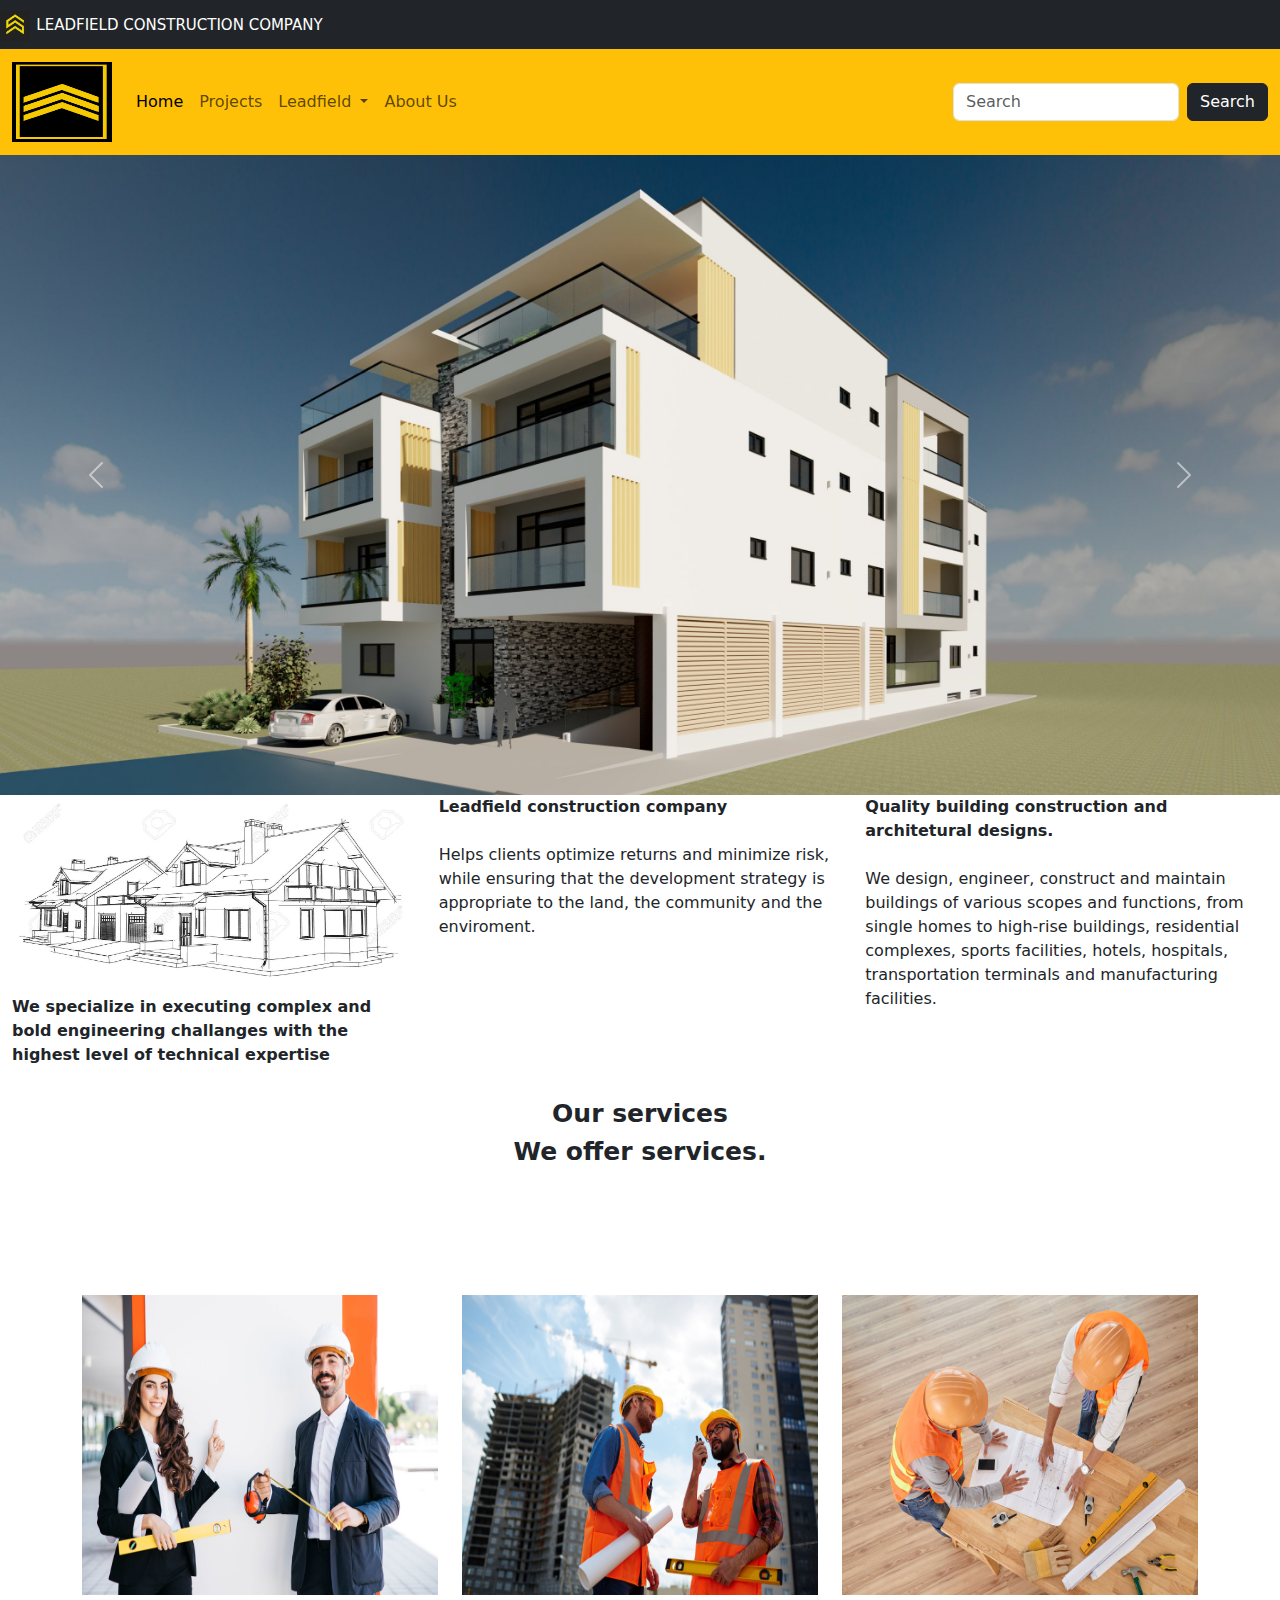
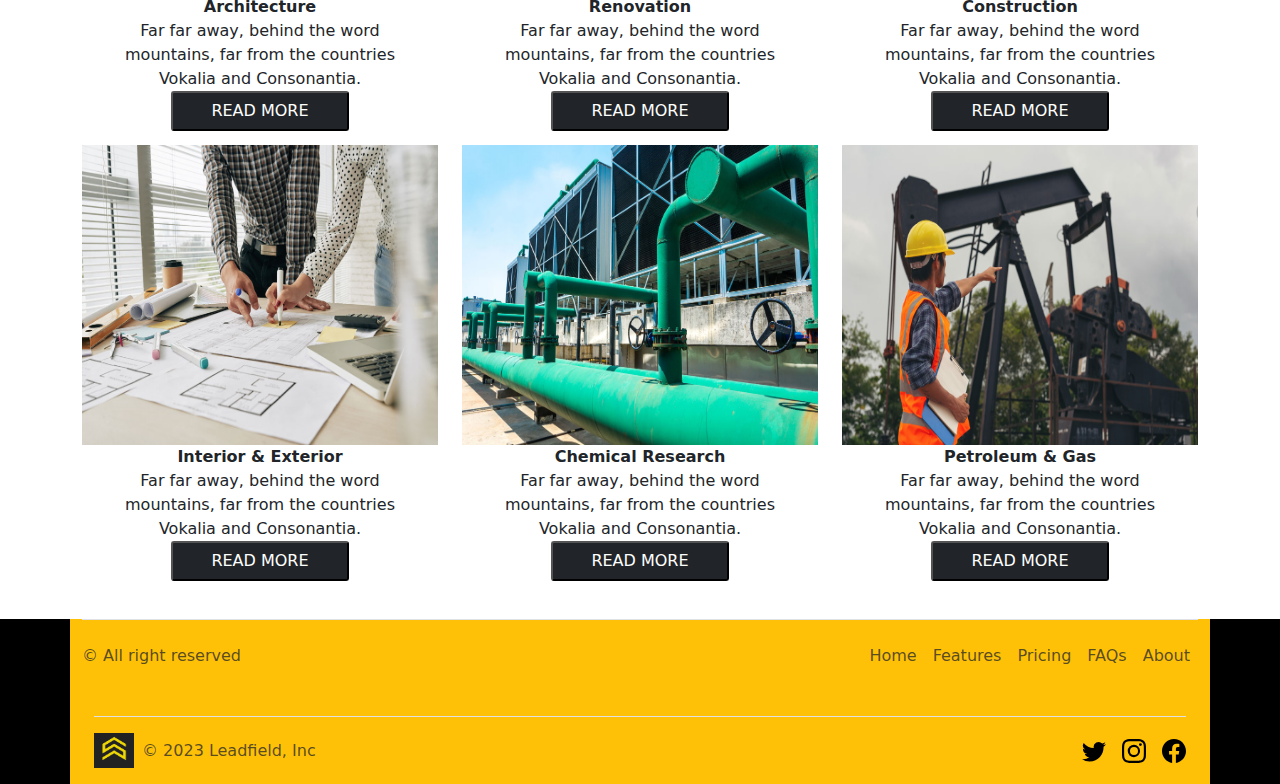
<file: New folder (2)/index.html>
<!DOCTYPE html>
<html lang="en">
<head>
    <meta charset="UTF-8">
    <meta http-equiv="X-UA-Compatible" content="IE=edge">
    <meta name="viewport" content="width=device-width, initial-scale=1.0">
    <title>Document</title>

    <link rel="stylesheet" href="./style.css/2folder1 .css">

    <link rel="stylesheet" href="./bootstrap-5.3.0-alpha3-dist/css/bootstrap.min.css">

    <link href="https://cdn.jsdelivr.net/npm/bootstrap@5.3.0-alpha3/dist/css/bootstrap.min.css" rel="stylesheet" 
    integrity="sha384-KK94CHFLLe+nY2dmCWGMq91rCGa5gtU4mk92HdvYe+M/SXH301p5ILy+dN9+nJOZ" crossorigin="anonymous">
    
    <link rel="stylesheet" href="./style.css/mediaq2.css">

</head>
<body>
  <nav class="navbar bg-dark">
    <div class="folder1">
      <a class="navbar-brand" href="#">
        <img src="./images/ld.jpg" alt="Logo" width="30" height="30" class="d-inline-block align-text-top">
       <span class="span1"> LEADFIELD CONSTRUCTION COMPANY</span>
      </a>
    </div>
  </nav>

<nav class="navbar navbar-expand-lg bg-warning">
    <div class="container-fluid" >
      <a class="navbar-brand" href="#"><img src="./images/Rango_Policía_Primero_Yucatán.png" width="100" height="80"></a>
      <button class="navbar-toggler" type="button" data-bs-toggle="collapse" data-bs-target="#navbarSupportedContent" aria-controls="navbarSupportedContent" aria-expanded="false" aria-label="Toggle navigation">
        <span class="navbar-toggler-icon"></span>
      </button>
      <div class="collapse navbar-collapse" id="navbarSupportedContent">
        <ul class="navbar-nav me-auto mb-2 mb-lg-0">
          <li class="nav-item">
            <a class="nav-link active" aria-current="page" href="./index.html">Home</a>
          </li>
          <li class="nav-item">
            <a class="nav-link" href="./project.html">Projects</a>
          </li>
          <li class="nav-item dropdown">
            <a class="nav-link dropdown-toggle" href="#" role="button" data-bs-toggle="dropdown" aria-expanded="false">
              Leadfield 
            </a>
            <ul class="dropdown-menu">
              <li><a class="dropdown-item" href="./about.html"> About Leadfield</a></li>
              <li><a class="dropdown-item" href="./project.html">Constructions</a></li>
              <li><hr class="dropdown-divider"></li>
              <li><a class="dropdown-item" href="#"></a></li>
            </ul>
          </li>
          <li class="nav-item">
            <a class="nav-link" href="./about.html">About Us</a>
          </li>
        </ul>
        <form class="d-flex" role="search">
          <input class="form-control me-2" type="search" placeholder="Search" aria-label="Search">
          <button class="btn btn-dark" type="submit">Search</button>
        </form>
      </div>
    </div>
  </nav>


  <div id="carouselExampleAutoplaying" class="carousel slide" data-bs-ride="carousel">
    <div class="carousel-inner">
      <div class="carousel-item active">
        <img src="./images/FhwsMvMXkAAfXL8.jpg" class="d-block w-100" alt="...">
      </div>
      <div class="carousel-item">
        <img src="./images/construction-01.jpg" class="d-block w-100" alt="...">
      </div>
      <div class="carousel-item">
        <img src="./images/sunset.jpg" class="d-block w-100 h-300" alt=".." > 
      </div>
    </div>
    <button class="carousel-control-prev" type="button" data-bs-target="#carouselExampleAutoplaying" data-bs-slide="prev">
      <span class="carousel-control-prev-icon" aria-hidden="true"></span>
      <span class="visually-hidden">Previous</span>
    </button>
    <button class="carousel-control-next" type="button" data-bs-target="#carouselExampleAutoplaying" data-bs-slide="next">
      <span class="carousel-control-next-icon" aria-hidden="true"></span>
      <span class="visually-hidden">Next</span>
    </button>
  </div>

  <div class="container-fluid">
    <div class="row d-flex">
      <div class="col-12 col-lg-4"> <div class="folder6"> 
        <img class="img1"  src="./images/38768922-drawing-home-on-a-white-background.webp"> <b>We specialize in executing complex and bold
         engineering challanges with the highest level of technical expertise</b></div> </div>

      <div class="col-12 col-lg-4"> <div class="folder6"><b>Leadfield construction company</b></span> </br> </br> Helps clients optimize returns and minimize risk, while ensuring that the development 
        strategy is appropriate to the land, the community and the enviroment.   </div>  </div>

      <div class="col-12 col-lg-4">  <div class="folder6"><b>Quality building construction and architetural designs.</b> </br> </br>We design, engineer, construct and maintain buildings of various scopes and functions, from single homes to high-rise buildings,
         residential complexes, sports facilities, hotels, hospitals, transportation terminals and manufacturing facilities. </div>   </div>
    </div>
  </div>

<div class="container-fluid">
  <div class="row">
    <div class="col-12 col-lg-12"> 
       <div class="folder6a text-center"> Our services <br/> We offer services.</div>     </div>
  </div>
</div>


<div class="container">
  <div class="row">
    <div class="col-12 col-lg-4"> <div class="folder6b text-center"> 
       <img class="img6b" src="./images/services-1.jpg">  
      <b>Architecture</b> </br>
       Far far away, behind the word </br>   mountains,  
       far from the countries</br> Vokalia and Consonantia. </br> <button class="button"> READ MORE</button>  </div>         </div>

    <div class="col-12 col-lg-4">
       <div class="folder6b text-center">
         <img class="img6b" src="./images/services-2.jpg"> <b>Renovation</b> </br>
        Far far away, behind the word </br>   mountains,  
        far from the countries</br> Vokalia and Consonantia. </br> <button class="button"> READ MORE</button> </div>         </div>

    <div class="col">   <div class="folder6b text-center">
       <img class="img6b" src="./images/services-3.jpg"> <b>Construction</b> </br>
      Far far away, behind the word </br>   mountains,  
      far from the countries</br> Vokalia and Consonantia. </br> <button class="button"> READ MORE</button>         </div>          </div>
  </div>
</div>

<div class="container">
  <div class="row">
    <div class="col-12 col-lg-4"> <div class="folder6b text-center"> 
       <img class="img6b" src="./images/services-4.jpg">  
      <b>Interior & Exterior</b> </br>
       Far far away, behind the word </br>   mountains,  
       far from the countries</br> Vokalia and Consonantia. </br> <button class="button"> READ MORE</button>  </div>         </div>

    <div class="col-12 col-lg-4">
       <div class="folder6b text-center">
         <img class="img6b" src="./images/services-5.jpg"> <b>Chemical Research</b> </br>
        Far far away, behind the word </br>   mountains,  
        far from the countries</br> Vokalia and Consonantia. </br> <button class="button"> READ MORE</button> </div>         </div>

    <div class="col">   <div class="folder6b text-center">
       <img class="img6b" src="./images/services-6.jpg"> <b>Petroleum & Gas</b> </br>
      Far far away, behind the word </br>   mountains,  
      far from the countries</br> Vokalia and Consonantia. </br> <button class="button"> READ MORE</button>         </div>          </div>
  </div>
</div>



  

  <div class="folder7">  
     
  <svg xmlns="http://www.w3.org/2000/svg" style="display: none;">
      <symbol id="bootstrap" viewBox="0 0 118 94">
        <title>Bootstrap</title>
      <symbol id="facebook" viewBox="0 0 16 16">
        <path d="M16 8.049c0-4.446-3.582-8.05-8-8.05C3.58 0-.002 3.603-.002 8.05c0 4.017 2.926 7.347 6.75 7.951v-5.625h-2.03V8.05H6.75V6.275c0-2.017 1.195-3.131 3.022-3.131.876 0 1.791.157 1.791.157v1.98h-1.009c-.993 0-1.303.621-1.303 1.258v1.51h2.218l-.354 2.326H9.25V16c3.824-.604 6.75-3.934 6.75-7.951z"/>
      </symbol>
      <symbol id="instagram" viewBox="0 0 16 16">
          <path d="M8 0C5.829 0 5.556.01 4.703.048 3.85.088 3.269.222 2.76.42a3.917 3.917 0 0 0-1.417.923A3.927 3.927 0 0 0 .42 2.76C.222 3.268.087 3.85.048 4.7.01 5.555 0 5.827 0 8.001c0 2.172.01 2.444.048 3.297.04.852.174 1.433.372 1.942.205.526.478.972.923 1.417.444.445.89.719 1.416.923.51.198 1.09.333 1.942.372C5.555 15.99 5.827 16 8 16s2.444-.01 3.298-.048c.851-.04 1.434-.174 1.943-.372a3.916 3.916 0 0 0 1.416-.923c.445-.445.718-.891.923-1.417.197-.509.332-1.09.372-1.942C15.99 10.445 16 10.173 16 8s-.01-2.445-.048-3.299c-.04-.851-.175-1.433-.372-1.941a3.926 3.926 0 0 0-.923-1.417A3.911 3.911 0 0 0 13.24.42c-.51-.198-1.092-.333-1.943-.372C10.443.01 10.172 0 7.998 0h.003zm-.717 1.442h.718c2.136 0 2.389.007 3.232.046.78.035 1.204.166 1.486.275.373.145.64.319.92.599.28.28.453.546.598.92.11.281.24.705.275 1.485.039.843.047 1.096.047 3.231s-.008 2.389-.047 3.232c-.035.78-.166 1.203-.275 1.485a2.47 2.47 0 0 1-.599.919c-.28.28-.546.453-.92.598-.28.11-.704.24-1.485.276-.843.038-1.096.047-3.232.047s-2.39-.009-3.233-.047c-.78-.036-1.203-.166-1.485-.276a2.478 2.478 0 0 1-.92-.598 2.48 2.48 0 0 1-.6-.92c-.109-.281-.24-.705-.275-1.485-.038-.843-.046-1.096-.046-3.233 0-2.136.008-2.388.046-3.231.036-.78.166-1.204.276-1.486.145-.373.319-.64.599-.92.28-.28.546-.453.92-.598.282-.11.705-.24 1.485-.276.738-.034 1.024-.044 2.515-.045v.002zm4.988 1.328a.96.96 0 1 0 0 1.92.96.96 0 0 0 0-1.92zm-4.27 1.122a4.109 4.109 0 1 0 0 8.217 4.109 4.109 0 0 0 0-8.217zm0 1.441a2.667 2.667 0 1 1 0 5.334 2.667 2.667 0 0 1 0-5.334z"/>
      </symbol>
      <symbol id="twitter" viewBox="0 0 16 16">
        <path d="M5.026 15c6.038 0 9.341-5.003 9.341-9.334 0-.14 0-.282-.006-.422A6.685 6.685 0 0 0 16 3.542a6.658 6.658 0 0 1-1.889.518 3.301 3.301 0 0 0 1.447-1.817 6.533 6.533 0 0 1-2.087.793A3.286 3.286 0 0 0 7.875 6.03a9.325 9.325 0 0 1-6.767-3.429 3.289 3.289 0 0 0 1.018 4.382A3.323 3.323 0 0 1 .64 6.575v.045a3.288 3.288 0 0 0 2.632 3.218 3.203 3.203 0 0 1-.865.115 3.23 3.23 0 0 1-.614-.057 3.283 3.283 0 0 0 3.067 2.277A6.588 6.588 0 0 1 .78 13.58a6.32 6.32 0 0 1-.78-.045A9.344 9.344 0 0 0 5.026 15z"/>
      </symbol>
    </svg>
    
    <div class="container bg-warning mt-5 mt-md-0">
      <footer class="d-flex flex-wrap justify-content-between align-items-center py-3 my-4 border-top">
        <p class="col-md-4 mb-0 text-body-secondary">&copy; All right reserved</p>
    
        <a href="/" class="col-md-4 d-flex align-items-center justify-content-center mb-3 mb-md-0 me-md-auto link-body-emphasis text-decoration-none">
       
        </a>
    
        <ul class="nav col-md-4 justify-content-end">
          <li class="nav-item"><a href="#" class="nav-link px-2 text-body-secondary">Home</a></li>
          <li class="nav-item"><a href="#" class="nav-link px-2 text-body-secondary">Features</a></li>
          <li class="nav-item"><a href="#" class="nav-link px-2 text-body-secondary">Pricing</a></li>
          <li class="nav-item"><a href="#" class="nav-link px-2 text-body-secondary">FAQs</a></li>
          <li class="nav-item"><a href="#" class="nav-link px-2 text-body-secondary">About</a></li>
        </ul>
      </footer>
    
    
    
    <div class="container bg-warning">
      <footer class="d-flex flex-wrap justify-content-between align-items-center py-3 my-4 border-top">
        <div class="col-md-4 d-flex align-items-center">
          <a href="/" class="mb-3 me-2 mb-md-0 text-body-secondary text-decoration-none lh-1">
          <img src="./images/ld.jpg" height="35" width="40">
          </a>
          <span class="mb-3 mb-md-0 text-body-secondary">&copy; 2023 Leadfield, Inc</span>
        </div>
    
        <ul class="nav col-md-4 justify-content-end list-unstyled d-flex">
          <li class="ms-3"><a class="text-body-secondary" href="#"><svg class="bi" width="24" height="24"><use xlink:href="#twitter"/></svg></a></li>
          <li class="ms-3"><a class="text-body-secondary" href="#"><svg class="bi" width="24" height="24"><use xlink:href="#instagram"/></svg></a></li>
          <li class="ms-3"><a class="text-body-secondary" href="#"><svg class="bi" width="24" height="24"><use xlink:href="#facebook"/></svg></a></li>
        </ul>
      </footer>
    </div>
   
     
    
    
    
   
    
         
    
          
  
  </div>
    
    
    
    
    

    <script src="https://cdn.jsdelivr.net/npm/bootstrap@5.3.0-alpha3/dist/js/bootstrap.bundle.min.js"
     integrity="sha384-ENjdO4Dr2bkBIFxQpeoTz1HIcje39Wm4jDKdf19U8gI4ddQ3GYNS7NTKfAdVQSZe" crossorigin="anonymous"></script>


    
<script type="text/javascript">
  var Tawk_API=Tawk_API||{}, Tawk_LoadStart=new Date();
  (function(){
  var s1=document.createElement("script"),s0=document.getElementsByTagName("script")[0];
  s1.async=true;
  s1.src='https://embed.tawk.to/64770b3fad80445890f02613/default';
  s1.charset='UTF-8';
  s1.setAttribute('crossorigin','*');
  s0.parentNode.insertBefore(s1,s0);
  })();
  </script>
  
    
</body>
</html>
</file>
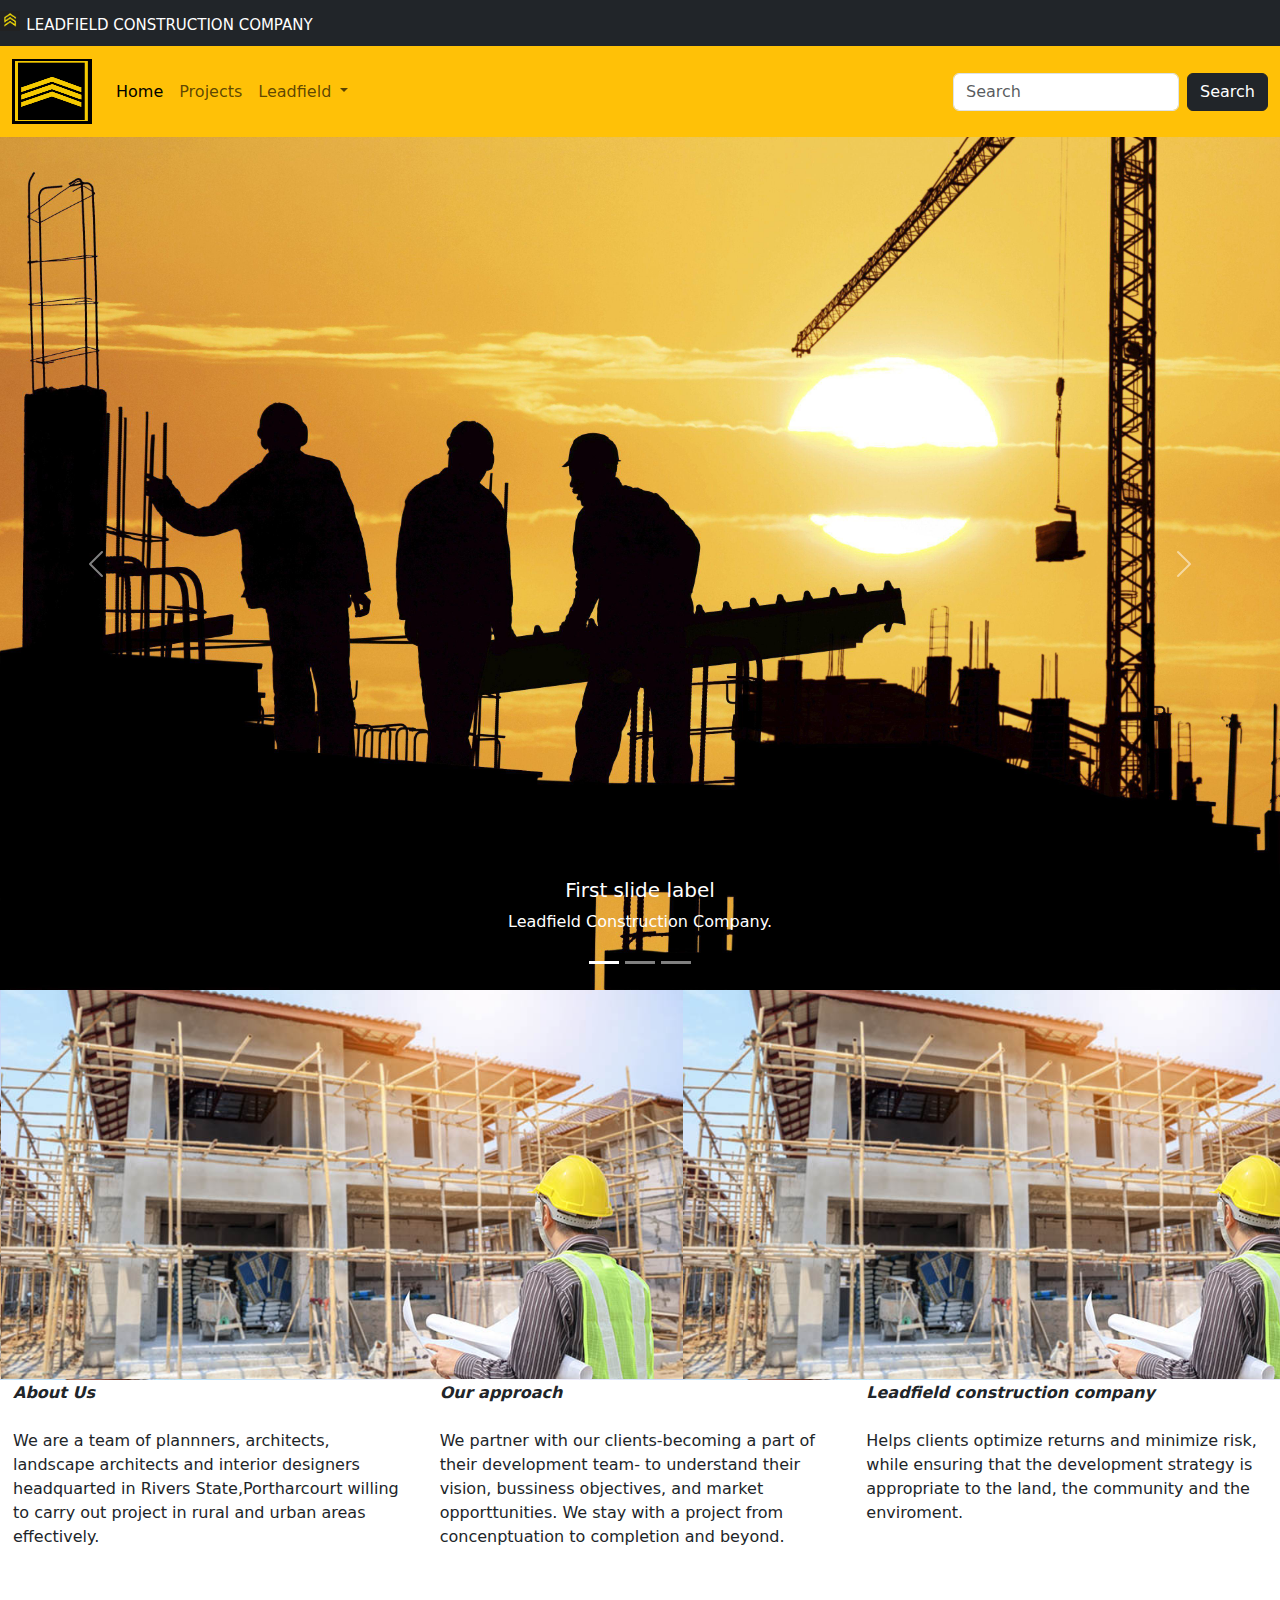
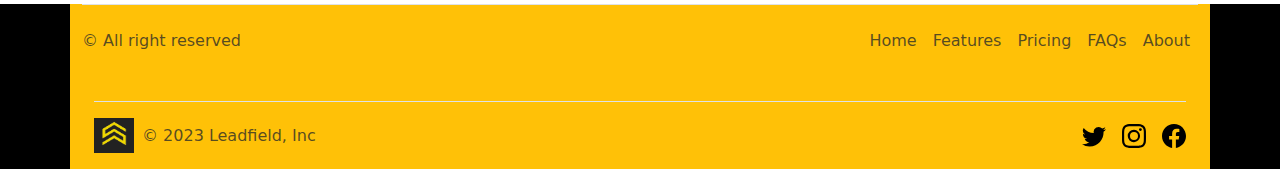
<file: New folder (2)/about.html>
<!DOCTYPE html>
<html lang="en">
<head>
    <meta charset="UTF-8">
    <meta http-equiv="X-UA-Compatible" content="IE=edge">
    <meta name="viewport" content="width=device-width, initial-scale=1.0">
    <title>Document</title>

    <link href="https://cdn.jsdelivr.net/npm/bootstrap@5.0.2/dist/css/bootstrap.min.css" 
    rel="stylesheet" integrity="sha384-EVSTQN3/azprG1Anm3QDgpJLIm9Nao0Yz1ztcQTwFspd3yD65VohhpuuCOmLASjC" crossorigin="anonymous">
    
     <link rel="stylesheet" href="./style.css/span11 .css">
     
     <link rel="stylesheet" href="./style.css/mediaq.css">
     
     <link rel="stylesheet" href="bootstrap-5.3.0-alpha3-dist/css/bootstrap.min.css">

</head>

<body>
    <nav class="navbar bg-dark">
        <div class="folder1">
          <a class="navbar-brand" href="#">
            <img src="./images/ld.jpg" alt="Logo" width="20" height="20" class="d-inline-block align-text-top">
           <span class="span1"> LEADFIELD CONSTRUCTION COMPANY</span>
          </a>
        </div>
      </nav>

    <nav class="navbar navbar-expand-lg bg-warning">
        <div class="container-fluid" >
          <a class="navbar-brand" href="#"><img src="./images/Rango_Policía_Primero_Yucatán.png" width="80" height="65"></a>
          <button class="navbar-toggler" type="button" data-bs-toggle="collapse" data-bs-target="#navbarSupportedContent" aria-controls="navbarSupportedContent" aria-expanded="false" aria-label="Toggle navigation">
            <span class="navbar-toggler-icon"></span>
          </button>
          <div class="collapse navbar-collapse" id="navbarSupportedContent">
            <ul class="navbar-nav me-auto mb-2 mb-lg-0">
              <li class="nav-item">
                <a class="nav-link active" aria-current="page" href="./index.html">Home</a>
              </li>
              <li class="nav-item">
                <a class="nav-link" href="./project.html">Projects</a>
              </li>
              <li class="nav-item dropdown">
                <a class="nav-link dropdown-toggle" href="#" role="button" data-bs-toggle="dropdown" aria-expanded="false">
                  Leadfield
                </a>
                <ul class="dropdown-menu">
                  <li><a class="dropdown-item" href="./about.html">Contact Us</a></li>
                  <li><a class="dropdown-item" href="./project.html"> Leadfield Project</a></li>
                  <li><hr class="dropdown-divider"></li>
                  <li><a class="dropdown-item" href="#"></a></li>
                </ul>
              </li>
              <li class="nav-item">
                <a class="nav-link" href="#"></a>
              </li>
            </ul>
            <form class="d-flex" role="search">
              <input class="form-control me-2" type="search" placeholder="Search" aria-label="Search">
              <button class="btn btn-dark" type="submit">Search</button>
            </form>
          </div>
        </div>
      </nav>



      

<div class="folder4">
    <div id="carouselExampleCaptions" class="carousel slide">
        <div class="carousel-indicators">
          <button type="button" data-bs-target="#carouselExampleCaptions" data-bs-slide-to="0" class="active" aria-current="true" aria-label="Slide 1"></button>
          <button type="button" data-bs-target="#carouselExampleCaptions" data-bs-slide-to="1" aria-label="Slide 2"></button>
          <button type="button" data-bs-target="#carouselExampleCaptions" data-bs-slide-to="2" aria-label="Slide 3"></button>
        </div>
        <div class="carousel-inner">
          <div class="carousel-item active">
            <img src="./images/sunset.jpg" id="img1" class="d-block w-100" alt="...">
            <div class="carousel-caption d-none d-md-block">
              <h5>First slide label</h5>
              <p>Leadfield Construction Company.</p>
            </div>
          </div>
          <div class="carousel-item">
            <img src="./images/construction-01.jpg"  id="img1" class="d-block w-100" alt="...">
            <div class="carousel-caption d-none d-md-block">
              <h5>Second slide label</h5>
              <p>Leadfield Construction Company.</p>
            </div>
          </div>
          <div class="carousel-item">
            <img src="./images/3434349.jpg" id="img1"  class="d-block w-100" alt="...">
            <div class="carousel-caption d-none d-md-block">
              <h5>Third slide label</h5>
              <p>Leadfield Construction Company.</p>
            </div>
          </div>
        </div>
        <button class="carousel-control-prev" type="button" data-bs-target="#carouselExampleCaptions" data-bs-slide="prev">
          <span class="carousel-control-prev-icon" aria-hidden="true"></span>
          <span class="visually-hidden">Previous</span>
        </button>
        <button class="carousel-control-next" type="button" data-bs-target="#carouselExampleCaptions" data-bs-slide="next">
          <span class="carousel-control-next-icon" aria-hidden="true"></span>
          <span class="visually-hidden">Next</span>
        </button>
      </div>
</div>

    
<div class="folder5"></div>


<div class="container-fluid">
    <div class="row d-flex ">
      <div class="col-12 col-lg-4">  <div class="folder5aa"><span class="span5aa">About Us </span></br></br>  We are a team of plannners, architects, landscape architects and interior designers headquarted in Rivers State,Portharcourt
        willing to carry out project in rural and urban areas effectively. </div></div>

      <div class="col-12 col-lg-4 "> <div class="folder5aa">  
        <span class="span5aa">Our approach </span></br></br>  We partner with our clients-becoming a part of their development team- to understand their vision, bussiness objectives,
                    and market opporttunities. We stay with a project from concenptuation to completion and beyond. </div></div>

      <div class="col-12  col-lg-4 "> <div class="folder5aa">  

       <span class="span5aa"> Leadfield construction company</span> </br> </br> Helps clients optimize returns and minimize risk, while ensuring that the development 
                      strategy is appropriate to the land, the community and the enviroment.    </div></div>
    </div>
  </div>
</div>


<div class="folder6">  
     
  
      
    <svg xmlns="http://www.w3.org/2000/svg" style="display: none;">
      <symbol id="bootstrap" viewBox="0 0 118 94">
        <title>Bootstrap</title>
      <symbol id="facebook" viewBox="0 0 16 16">
        <path d="M16 8.049c0-4.446-3.582-8.05-8-8.05C3.58 0-.002 3.603-.002 8.05c0 4.017 2.926 7.347 6.75 7.951v-5.625h-2.03V8.05H6.75V6.275c0-2.017 1.195-3.131 3.022-3.131.876 0 1.791.157 1.791.157v1.98h-1.009c-.993 0-1.303.621-1.303 1.258v1.51h2.218l-.354 2.326H9.25V16c3.824-.604 6.75-3.934 6.75-7.951z"/>
      </symbol>
      <symbol id="instagram" viewBox="0 0 16 16">
          <path d="M8 0C5.829 0 5.556.01 4.703.048 3.85.088 3.269.222 2.76.42a3.917 3.917 0 0 0-1.417.923A3.927 3.927 0 0 0 .42 2.76C.222 3.268.087 3.85.048 4.7.01 5.555 0 5.827 0 8.001c0 2.172.01 2.444.048 3.297.04.852.174 1.433.372 1.942.205.526.478.972.923 1.417.444.445.89.719 1.416.923.51.198 1.09.333 1.942.372C5.555 15.99 5.827 16 8 16s2.444-.01 3.298-.048c.851-.04 1.434-.174 1.943-.372a3.916 3.916 0 0 0 1.416-.923c.445-.445.718-.891.923-1.417.197-.509.332-1.09.372-1.942C15.99 10.445 16 10.173 16 8s-.01-2.445-.048-3.299c-.04-.851-.175-1.433-.372-1.941a3.926 3.926 0 0 0-.923-1.417A3.911 3.911 0 0 0 13.24.42c-.51-.198-1.092-.333-1.943-.372C10.443.01 10.172 0 7.998 0h.003zm-.717 1.442h.718c2.136 0 2.389.007 3.232.046.78.035 1.204.166 1.486.275.373.145.64.319.92.599.28.28.453.546.598.92.11.281.24.705.275 1.485.039.843.047 1.096.047 3.231s-.008 2.389-.047 3.232c-.035.78-.166 1.203-.275 1.485a2.47 2.47 0 0 1-.599.919c-.28.28-.546.453-.92.598-.28.11-.704.24-1.485.276-.843.038-1.096.047-3.232.047s-2.39-.009-3.233-.047c-.78-.036-1.203-.166-1.485-.276a2.478 2.478 0 0 1-.92-.598 2.48 2.48 0 0 1-.6-.92c-.109-.281-.24-.705-.275-1.485-.038-.843-.046-1.096-.046-3.233 0-2.136.008-2.388.046-3.231.036-.78.166-1.204.276-1.486.145-.373.319-.64.599-.92.28-.28.546-.453.92-.598.282-.11.705-.24 1.485-.276.738-.034 1.024-.044 2.515-.045v.002zm4.988 1.328a.96.96 0 1 0 0 1.92.96.96 0 0 0 0-1.92zm-4.27 1.122a4.109 4.109 0 1 0 0 8.217 4.109 4.109 0 0 0 0-8.217zm0 1.441a2.667 2.667 0 1 1 0 5.334 2.667 2.667 0 0 1 0-5.334z"/>
      </symbol>
      <symbol id="twitter" viewBox="0 0 16 16">
        <path d="M5.026 15c6.038 0 9.341-5.003 9.341-9.334 0-.14 0-.282-.006-.422A6.685 6.685 0 0 0 16 3.542a6.658 6.658 0 0 1-1.889.518 3.301 3.301 0 0 0 1.447-1.817 6.533 6.533 0 0 1-2.087.793A3.286 3.286 0 0 0 7.875 6.03a9.325 9.325 0 0 1-6.767-3.429 3.289 3.289 0 0 0 1.018 4.382A3.323 3.323 0 0 1 .64 6.575v.045a3.288 3.288 0 0 0 2.632 3.218 3.203 3.203 0 0 1-.865.115 3.23 3.23 0 0 1-.614-.057 3.283 3.283 0 0 0 3.067 2.277A6.588 6.588 0 0 1 .78 13.58a6.32 6.32 0 0 1-.78-.045A9.344 9.344 0 0 0 5.026 15z"/>
      </symbol>
    </svg>
    
    <div class="container bg-warning mt-5 mt-md-0">
      <footer class="d-flex flex-wrap justify-content-between align-items-center py-3 my-4 border-top">
        <p class="col-md-4 mb-0 text-body-secondary">&copy; All right reserved</p>
    
        <a href="/" class="col-md-4 d-flex align-items-center justify-content-center mb-3 mb-md-0 me-md-auto link-body-emphasis text-decoration-none">
       
        </a>
    
        <ul class="nav col-md-4 justify-content-end">
          <li class="nav-item"><a href="#" class="nav-link px-2 text-body-secondary">Home</a></li>
          <li class="nav-item"><a href="#" class="nav-link px-2 text-body-secondary">Features</a></li>
          <li class="nav-item"><a href="#" class="nav-link px-2 text-body-secondary">Pricing</a></li>
          <li class="nav-item"><a href="#" class="nav-link px-2 text-body-secondary">FAQs</a></li>
          <li class="nav-item"><a href="#" class="nav-link px-2 text-body-secondary">About</a></li>
        </ul>
      </footer>
    
    
    
    <div class="container bg-warning">
      <footer class="d-flex flex-wrap justify-content-between align-items-center py-3 my-4 border-top">
        <div class="col-md-4 d-flex align-items-center">
          <a href="/" class="mb-3 me-2 mb-md-0 text-body-secondary text-decoration-none lh-1">
          <img src="./images/ld.jpg" height="35" width="40">
          </a>
          <span class="mb-3 mb-md-0 text-body-secondary">&copy; 2023 Leadfield, Inc</span>
        </div>
    
        <ul class="nav col-md-4 justify-content-end list-unstyled d-flex">
          <li class="ms-3"><a class="text-body-secondary" href="#"><svg class="bi" width="24" height="24"><use xlink:href="#twitter"/></svg></a></li>
          <li class="ms-3"><a class="text-body-secondary" href="#"><svg class="bi" width="24" height="24"><use xlink:href="#instagram"/></svg></a></li>
          <li class="ms-3"><a class="text-body-secondary" href="#"><svg class="bi" width="24" height="24"><use xlink:href="#facebook"/></svg></a></li>
        </ul>
      </footer>
    </div>
   

    <script src="https://cdn.jsdelivr.net/npm/bootstrap@5.3.0/dist/js/bootstrap.bundle.min.js"
     integrity="sha384-geWF76RCwLtnZ8qwWowPQNguL3RmwHVBC9FhGdlKrxdiJJigb/j/68SIy3Te4Bkz" crossorigin="anonymous"></script>

     <script type="text/javascript">
      var Tawk_API=Tawk_API||{}, Tawk_LoadStart=new Date();
      (function(){
      var s1=document.createElement("script"),s0=document.getElementsByTagName("script")[0];
      s1.async=true;
      s1.src='https://embed.tawk.to/64770b3fad80445890f02613/default';
      s1.charset='UTF-8';
      s1.setAttribute('crossorigin','*');
      s0.parentNode.insertBefore(s1,s0);
      })();
      </script>
      
</body>
</html>
</file>
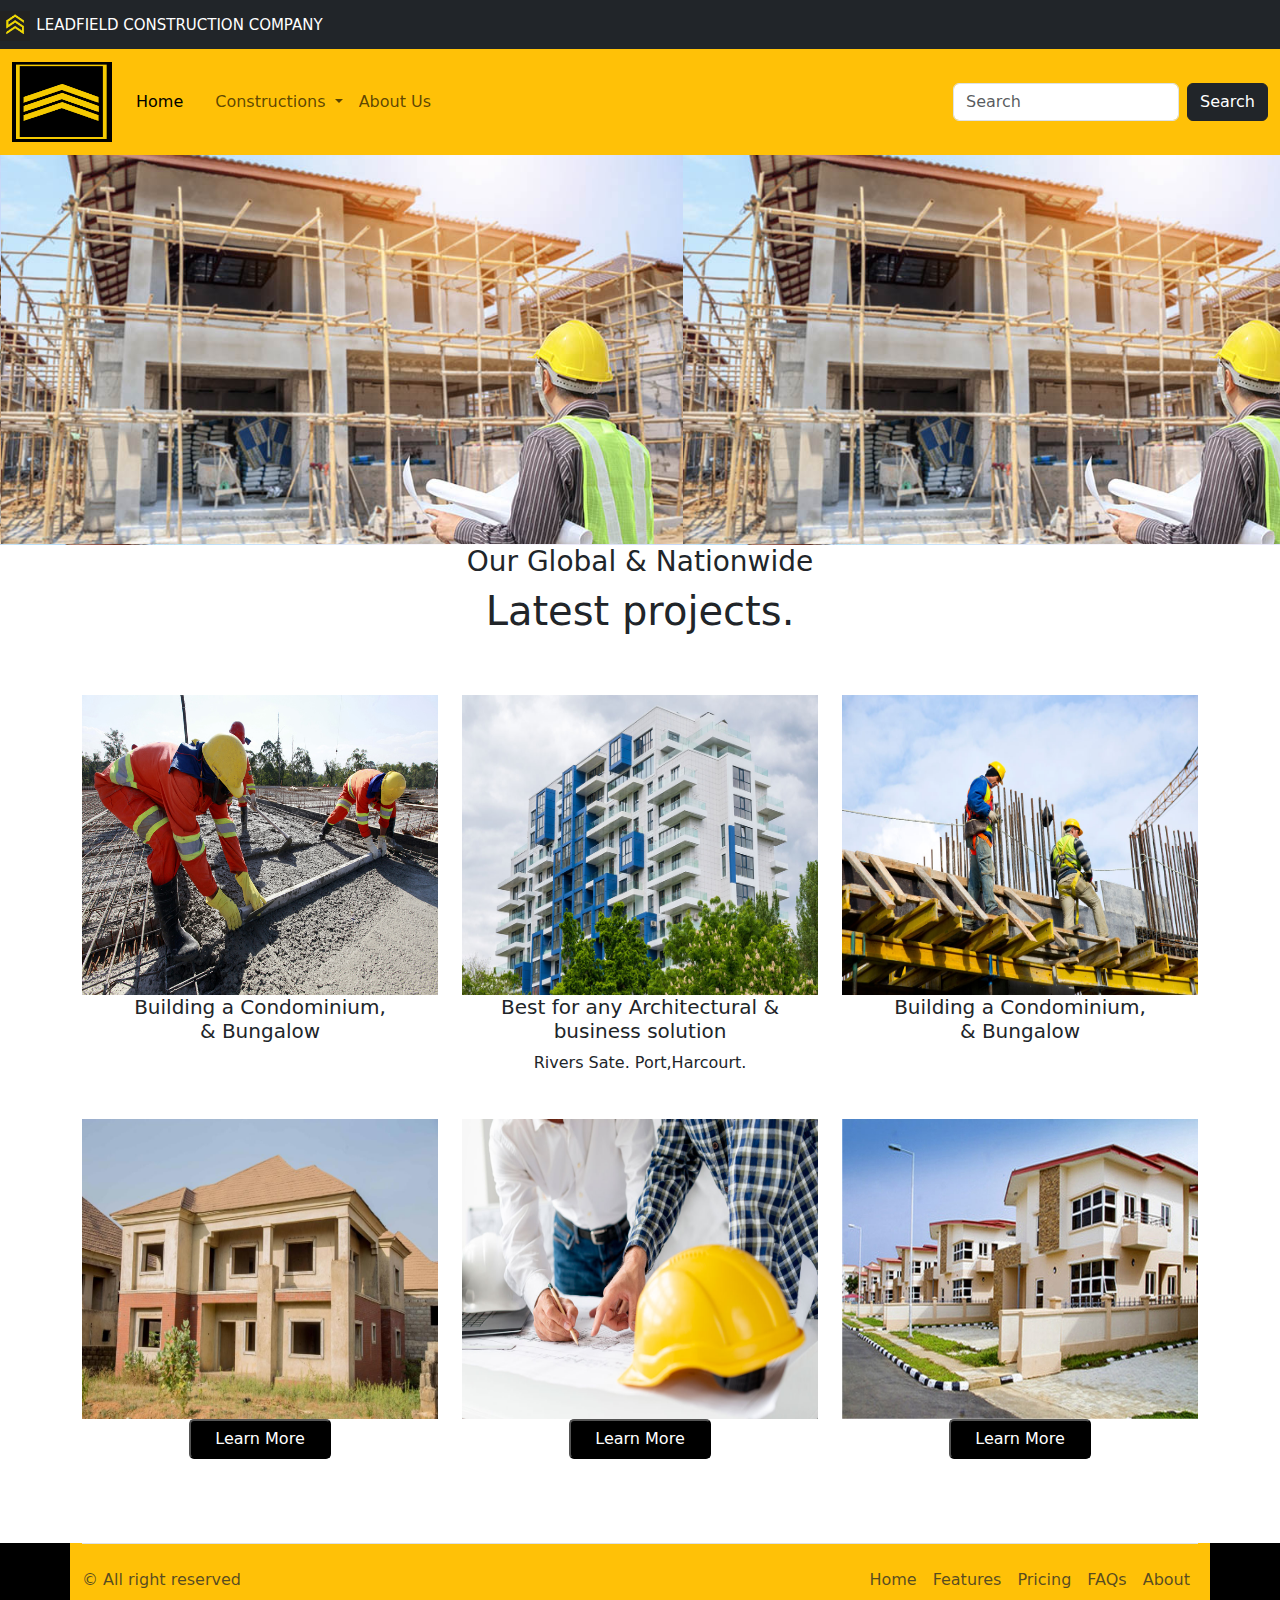
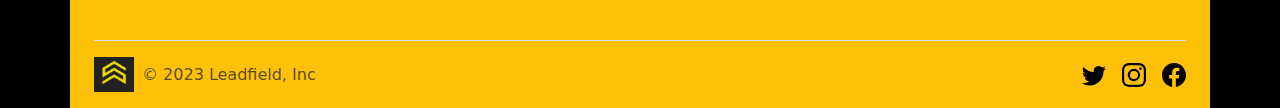
<file: New folder (2)/project.html>
<!DOCTYPE html>
<html lang="en">
<head>
    <meta charset="UTF-8">
    <meta name="viewport" content="width=device-width, initial-scale=1.0">
    <title>Document</title>

    <link rel="stylesheet" href="./style.css/project.css">

    <link href="https://cdn.jsdelivr.net/npm/bootstrap@5.3.0-alpha3/dist/css/bootstrap.min.css" rel="stylesheet" 
    integrity="sha384-KK94CHFLLe+nY2dmCWGMq91rCGa5gtU4mk92HdvYe+M/SXH301p5ILy+dN9+nJOZ" crossorigin="anonymous">
    
<link rel="stylesheet" href="./bootstrap-5.3.0-alpha3-dist/css/bootstrap.min.css">

    <link rel="stylesheet" href="./style.css/projmdia.css">

    
</head>
<body>
    
    <nav class="navbar bg-dark">
        <div class="folder1">
          <a class="navbar-brand" href="#">
            <img src="./images/ld.jpg" alt="Logo" width="30" height="30" class="d-inline-block align-text-top">
           <span class="span1"> LEADFIELD CONSTRUCTION COMPANY</span>
          </a>
        </div>
      </nav>
    
    <nav class="navbar navbar-expand-lg bg-warning">
        <div class="container-fluid" >
          <a class="navbar-brand" href="#"><img src="./images/Rango_Policía_Primero_Yucatán.png" width="100" height="80"></a>
          <button class="navbar-toggler" type="button" data-bs-toggle="collapse" data-bs-target="#navbarSupportedContent" aria-controls="navbarSupportedContent" aria-expanded="false" aria-label="Toggle navigation">
            <span class="navbar-toggler-icon"></span>
          </button>
          <div class="collapse navbar-collapse" id="navbarSupportedContent">
            <ul class="navbar-nav me-auto mb-2 mb-lg-0">
              <li class="nav-item">
                <a class="nav-link active" aria-current="page" href="./index.html">Home</a>
              </li>
              <li class="nav-item">
                <a class="nav-link" href="#"></a>
              </li>
              <li class="nav-item dropdown">
                <a class="nav-link dropdown-toggle" href="#" role="button" data-bs-toggle="dropdown" aria-expanded="false">
                  Constructions
                </a>
                <ul class="dropdown-menu">
                  <li><a class="dropdown-item" href="./project.html">Contact</a></li>
                  <li><a class="dropdown-item" href="./about.html">About Leadfield</a></li>
                  <li><hr class="dropdown-divider"></li>
                  <li><a class="dropdown-item" href="#"></a></li>
                </ul>
              </li>
              <li class="nav-item">
                <a class="nav-link" href="./about.html">About Us</a>
              </li>
            </ul>
            <form class="d-flex" role="search">
              <input class="form-control me-2" type="search" placeholder="Search" aria-label="Search">
              <button class="btn btn-dark" type="submit">Search</button>
            </form>
          </div>
        </div>
      </nav>

      <div class="folder3"></div>

      <div class="container-fluid">
        <div class="row">
            <div class="col-12 lg-4"> 
                <div class="folder4"><h3> Our Global & Nationwide</h3>  <h1> Latest projects.</h1></div>
            </div>
        </div>
      </div>
    

      <div class="container">
        <div class="row">
            <div class="col-12 col-lg-4"> <div class="folder5 text-center"> <img class="img5"  src="./images/comercialconcretework.jpg">
                
                <div class="folder5a"> <h5> Building a Condominium, </br> & Bungalow</h5> </div>   </div> </div>

            <div class="col-12 col-lg-4"> <div class="folder5 text-center"> <img class="img5"  src="./images/project-3.jpg">
                 <div class="folder5a"><h5>Best for any Architectural & business solution</h5> Rivers Sate. Port,Harcourt.  </div> </div></div>

            
            <div class="col-12 col-lg-4"> <div class="folder5 text-center"> <img class="img5"  src="./images/project-4.jpg">  
                <div class="folder5a"> 
                <h5> Building a Condominium, </br> & Bungalow</h5></div></div></div>
        </div>
      </div>
    </br>

      
      <div class="container">
        <div class="row">
            <div class="col-12 col-lg-4"> <div class="folder5 text-center"> <img class="img5"  src="./images/IMG-est1.jpg"> 
                <button class="button">Learn More</button>   </div> </div>

            <div class="col-12 col-lg-4"> <div class="folder5 text-center"> <img class="img5"  src="./images/about-3.jpg">
                 <button class="button">Learn More</button> </div></div>

            
            <div class="col-12 col-lg-4"> <div class="folder5 text-center"> <img class="img5"  src="./images/restate.jpeg">
                <button class="button">Learn More</button> </div></div>
        </div>
      </div>


      
<div class="folder6">  
     
  
      
    <svg xmlns="http://www.w3.org/2000/svg" style="display: none;">
      <symbol id="bootstrap" viewBox="0 0 118 94">
        <title>Bootstrap</title>
      <symbol id="facebook" viewBox="0 0 16 16">
        <path d="M16 8.049c0-4.446-3.582-8.05-8-8.05C3.58 0-.002 3.603-.002 8.05c0 4.017 2.926 7.347 6.75 7.951v-5.625h-2.03V8.05H6.75V6.275c0-2.017 1.195-3.131 3.022-3.131.876 0 1.791.157 1.791.157v1.98h-1.009c-.993 0-1.303.621-1.303 1.258v1.51h2.218l-.354 2.326H9.25V16c3.824-.604 6.75-3.934 6.75-7.951z"/>
      </symbol>
      <symbol id="instagram" viewBox="0 0 16 16">
          <path d="M8 0C5.829 0 5.556.01 4.703.048 3.85.088 3.269.222 2.76.42a3.917 3.917 0 0 0-1.417.923A3.927 3.927 0 0 0 .42 2.76C.222 3.268.087 3.85.048 4.7.01 5.555 0 5.827 0 8.001c0 2.172.01 2.444.048 3.297.04.852.174 1.433.372 1.942.205.526.478.972.923 1.417.444.445.89.719 1.416.923.51.198 1.09.333 1.942.372C5.555 15.99 5.827 16 8 16s2.444-.01 3.298-.048c.851-.04 1.434-.174 1.943-.372a3.916 3.916 0 0 0 1.416-.923c.445-.445.718-.891.923-1.417.197-.509.332-1.09.372-1.942C15.99 10.445 16 10.173 16 8s-.01-2.445-.048-3.299c-.04-.851-.175-1.433-.372-1.941a3.926 3.926 0 0 0-.923-1.417A3.911 3.911 0 0 0 13.24.42c-.51-.198-1.092-.333-1.943-.372C10.443.01 10.172 0 7.998 0h.003zm-.717 1.442h.718c2.136 0 2.389.007 3.232.046.78.035 1.204.166 1.486.275.373.145.64.319.92.599.28.28.453.546.598.92.11.281.24.705.275 1.485.039.843.047 1.096.047 3.231s-.008 2.389-.047 3.232c-.035.78-.166 1.203-.275 1.485a2.47 2.47 0 0 1-.599.919c-.28.28-.546.453-.92.598-.28.11-.704.24-1.485.276-.843.038-1.096.047-3.232.047s-2.39-.009-3.233-.047c-.78-.036-1.203-.166-1.485-.276a2.478 2.478 0 0 1-.92-.598 2.48 2.48 0 0 1-.6-.92c-.109-.281-.24-.705-.275-1.485-.038-.843-.046-1.096-.046-3.233 0-2.136.008-2.388.046-3.231.036-.78.166-1.204.276-1.486.145-.373.319-.64.599-.92.28-.28.546-.453.92-.598.282-.11.705-.24 1.485-.276.738-.034 1.024-.044 2.515-.045v.002zm4.988 1.328a.96.96 0 1 0 0 1.92.96.96 0 0 0 0-1.92zm-4.27 1.122a4.109 4.109 0 1 0 0 8.217 4.109 4.109 0 0 0 0-8.217zm0 1.441a2.667 2.667 0 1 1 0 5.334 2.667 2.667 0 0 1 0-5.334z"/>
      </symbol>
      <symbol id="twitter" viewBox="0 0 16 16">
        <path d="M5.026 15c6.038 0 9.341-5.003 9.341-9.334 0-.14 0-.282-.006-.422A6.685 6.685 0 0 0 16 3.542a6.658 6.658 0 0 1-1.889.518 3.301 3.301 0 0 0 1.447-1.817 6.533 6.533 0 0 1-2.087.793A3.286 3.286 0 0 0 7.875 6.03a9.325 9.325 0 0 1-6.767-3.429 3.289 3.289 0 0 0 1.018 4.382A3.323 3.323 0 0 1 .64 6.575v.045a3.288 3.288 0 0 0 2.632 3.218 3.203 3.203 0 0 1-.865.115 3.23 3.23 0 0 1-.614-.057 3.283 3.283 0 0 0 3.067 2.277A6.588 6.588 0 0 1 .78 13.58a6.32 6.32 0 0 1-.78-.045A9.344 9.344 0 0 0 5.026 15z"/>
      </symbol>
    </svg>
    
    <div class="container bg-warning mt-5 mt-md-0">
      <footer class="d-flex flex-wrap justify-content-between align-items-center py-3 my-4 border-top">
        <p class="col-md-4 mb-0 text-body-secondary">&copy; All right reserved</p>
    
        <a href="/" class="col-md-4 d-flex align-items-center justify-content-center mb-3 mb-md-0 me-md-auto link-body-emphasis text-decoration-none">
       
        </a>
    
        <ul class="nav col-md-4 justify-content-end">
          <li class="nav-item"><a href="#" class="nav-link px-2 text-body-secondary">Home</a></li>
          <li class="nav-item"><a href="#" class="nav-link px-2 text-body-secondary">Features</a></li>
          <li class="nav-item"><a href="#" class="nav-link px-2 text-body-secondary">Pricing</a></li>
          <li class="nav-item"><a href="#" class="nav-link px-2 text-body-secondary">FAQs</a></li>
          <li class="nav-item"><a href="#" class="nav-link px-2 text-body-secondary">About</a></li>
        </ul>
      </footer>
    
    
    
    <div class="container bg-warning">
      <footer class="d-flex flex-wrap justify-content-between align-items-center py-3 my-4 border-top">
        <div class="col-md-4 d-flex align-items-center">
          <a href="/" class="mb-3 me-2 mb-md-0 text-body-secondary text-decoration-none lh-1">
          <img src="./images/ld.jpg" height="35" width="40">
          </a>
          <span class="mb-3 mb-md-0 text-body-secondary">&copy; 2023 Leadfield, Inc</span>
        </div>
    
        <ul class="nav col-md-4 justify-content-end list-unstyled d-flex">
          <li class="ms-3"><a class="text-body-secondary" href="#"><svg class="bi" width="24" height="24"><use xlink:href="#twitter"/></svg></a></li>
          <li class="ms-3"><a class="text-body-secondary" href="#"><svg class="bi" width="24" height="24"><use xlink:href="#instagram"/></svg></a></li>
          <li class="ms-3"><a class="text-body-secondary" href="#"><svg class="bi" width="24" height="24"><use xlink:href="#facebook"/></svg></a></li>
        </ul>
      </footer>
    </div>

    <script src="https://cdn.jsdelivr.net/npm/bootstrap@5.3.0-alpha3/dist/js/bootstrap.bundle.min.js"
     integrity="sha384-ENjdO4Dr2bkBIFxQpeoTz1HIcje39Wm4jDKdf19U8gI4ddQ3GYNS7NTKfAdVQSZe" crossorigin="anonymous"></script>

     <script type="text/javascript">
      var Tawk_API=Tawk_API||{}, Tawk_LoadStart=new Date();
      (function(){
      var s1=document.createElement("script"),s0=document.getElementsByTagName("script")[0];
      s1.async=true;
      s1.src='https://embed.tawk.to/64770b3fad80445890f02613/default';
      s1.charset='UTF-8';
      s1.setAttribute('crossorigin','*');
      s0.parentNode.insertBefore(s1,s0);
      })();
      </script>
      
</body>
</html>
</file>
<file: New folder (2)/style.css/2folder1 .css>
.span1 {
    color: white;
    font-size: 15px;
}

.folder2 {
    width: 100%;
    height: 500px;
    background-color: #212529;
    background-image: url(../images/wp.jpg);
    background-repeat: no-repeat;
    background-size:cover;
    background-position:center; 

}



.folder5 {
    border:1px solid rgba(255, 0, 0, 0);
    width: 100%;
    height: 400px;
    
    background-image: url("../images/residential-house-construction-spi.jpg");
   
    background-size: contain;
    background-position: 0%;
    object-fit: cover;
   


    margin-top: -10px;
}


.folder6 {
    width: 100%;
    height: 300px;
}

.imgc {
    height: 600px;
    width: 100%;
}

.img1 {
    width: 100%;
    height: 200px;
}



.folder6a {
    width: 100%;
    height: 200px;   
    font-size: 25px;
    font-weight: bold;

}

.folder6b {
    width: 100%;
    height: 450px;
}

.img6b {
    width: 100%;
    height: 300px;
}

.button {
    color: black;
    border-radius: 3px;
    width: 50%;
    height: 40px;
    
    
    background-color: #212529;
    color: white;
}

.button:hover {
    
    background-color: #FFC107;
    color: black;
}

.folder7 {
    width: 100%;
    height: 165px;
    background-color: black;
    
}
</file>
<file: New folder (2)/style.css/mediaq2.css>
@media screen and (max-width:600px) {
    .folder6a {
        width: 100%;
        height: 200px; 
        font-size: 25px;  
        font-weight: bold;
    }
    
 


}
</file>
<file: New folder (2)/style.css/span11 .css>
.span1 {
    color:white;
    font-size: 15px;
}

.folder2 {
    border:1px solid red;
    width: 100%;
    height: 500px;
    background-color: #212529;
    background-image: url(../images/wp.jpg);
    background-repeat: no-repeat;
    background-size:cover;
    background-position:center; 

}


.folder5 {
    border:1px solid rgba(255, 0, 0, 0);
    width: 100%;
    height: 400px;
    
    background-image: url("../images/residential-house-construction-spi.jpg");
   
    background-size: contain;
    background-position: 0%;
    object-fit: cover;
   


    margin-top: -10px;
}



.folder5aa{
    border: 1px solid rgba(255, 0, 0, 0);
    width: 100%;
    height: 200px;

    
 }


 .span5aa {
    font-style: italic;
    font-weight: bold;
 }

 .folder6 {
    width: 100%;
    height: 165px;
    background-color: black;
    
   
}
</file>
<file: New folder (2)/style.css/mediaq.css>
@media screen and  (max-width:600px){

    
.folder5 {
    border:0px solid black;
    width: 100%;
    height: 248px;
    
    background-image: url("../images/residential-house-construction-spi.jpg");
  
    background-size: contain;
    background-position: 10%;
    object-fit: cover;
   


}
</file>
<file: New folder (2)/style.css/project.css>
.span1 {
    color: white;
    font-size: 15px;
}

.folder3 {
    border:1px solid rgba(255, 0, 0, 0);
    width: 100%;
    height: 400px;
    
    background-image: url("../images/residential-house-construction-spi.jpg");
   
    background-size: contain;
    background-position: 0%;
    object-fit: cover;
   


    margin-top: -10px;

}

.folder4 {
    width: 100%;
    height: 150px;
    text-align: center;
}

.folder5 {
    width: 100%;
    height: 400px;
}

.img5 {
    width: 100%;
    height: 300px;
}

.folder5a {
    border-radius: 5px;
    width: 100%;
    height: 70px;
}

.folder5a:hover {
    background-color: #FFC107;
}

.button {
    background-color: black;
    color: white;
    border-radius: 5px;
    width: 40%;
    height: 40px;
}

.button:hover {
    background-color: #FFC107;
    color: black;
}

.folder6 {
    width: 100%;
    height: 165px;
    background-color: black;
    
}
</file>
<file: New folder (2)/style.css/projmdia.css>
@media screen and  (max-width:600px){

    
.folder3 {
    border:0px solid black;
    width: 100%;
    height: 248px;
    
    background-image: url("../images/residential-house-construction-spi.jpg");
  
    background-size: contain;
    background-position: 10%;
    object-fit: cover;
   


}
</file>
